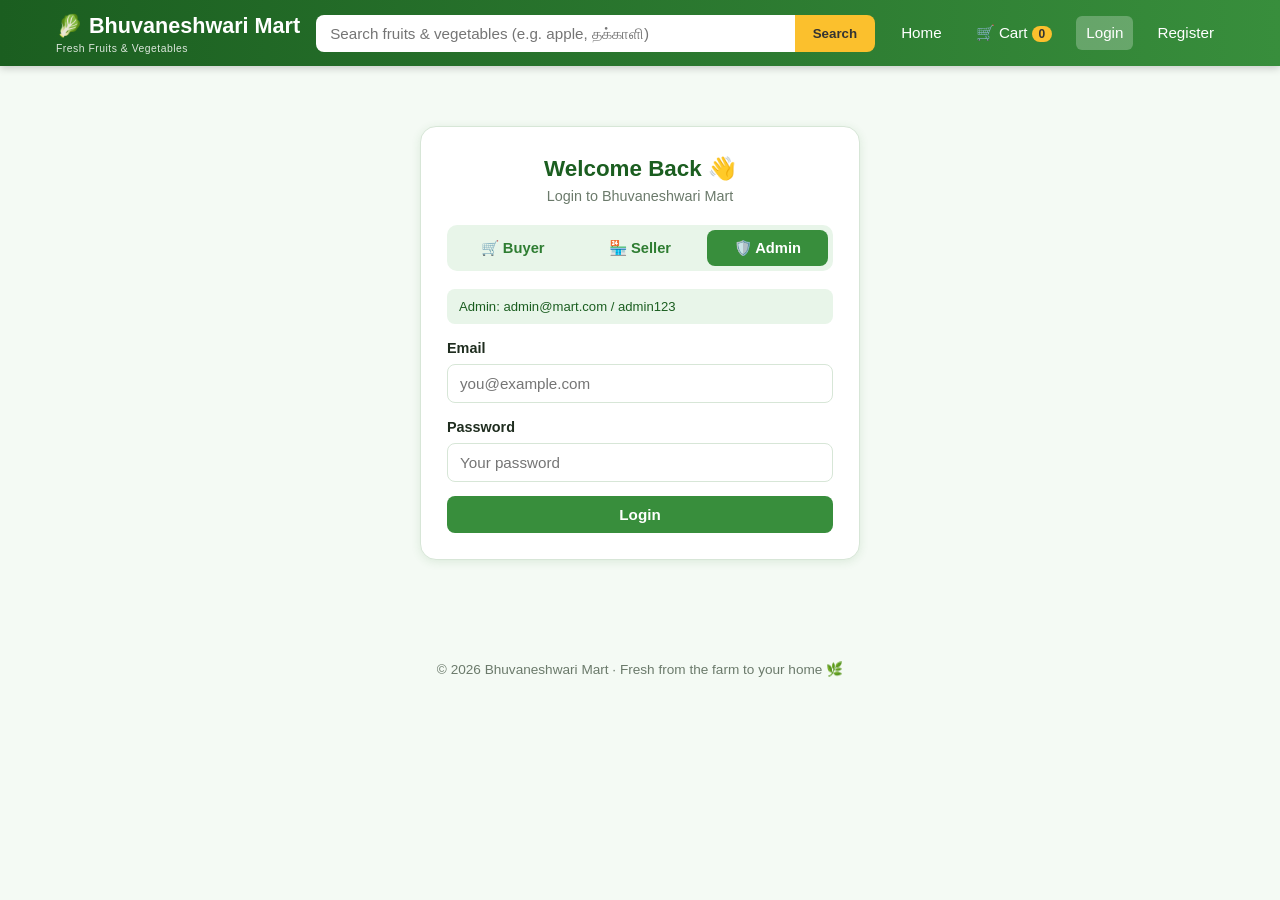
<file: src/main/resources/static/admin.html>
<!DOCTYPE html>
<html lang="en">
<head>
  <meta charset="UTF-8">
  <meta name="viewport" content="width=device-width, initial-scale=1.0">
  <title>Admin Panel - Bhuvaneshwari Mart</title>
  <link rel="stylesheet" href="css/style.css">
</head>
<body>
  <header id="navbar"></header>

  <main class="container">
    <h1 class="section-title">🛡️ Admin Panel</h1>

    <div class="stats" id="adminStats"></div>

    <div class="tabs" id="adminTabs" style="max-width:520px">
      <button class="tab active" data-tab="users">👥 Users</button>
      <button class="tab" data-tab="products">🥬 Products</button>
      <button class="tab" data-tab="orders">🧾 Orders</button>
    </div>

    <section class="panel">
      <div class="table-wrap" id="adminContent"></div>
    </section>
  </main>

  <footer class="footer" id="footer"></footer>

  <script src="js/common.js"></script>
  <script src="js/admin.js"></script>
</body>
</html>
</file>
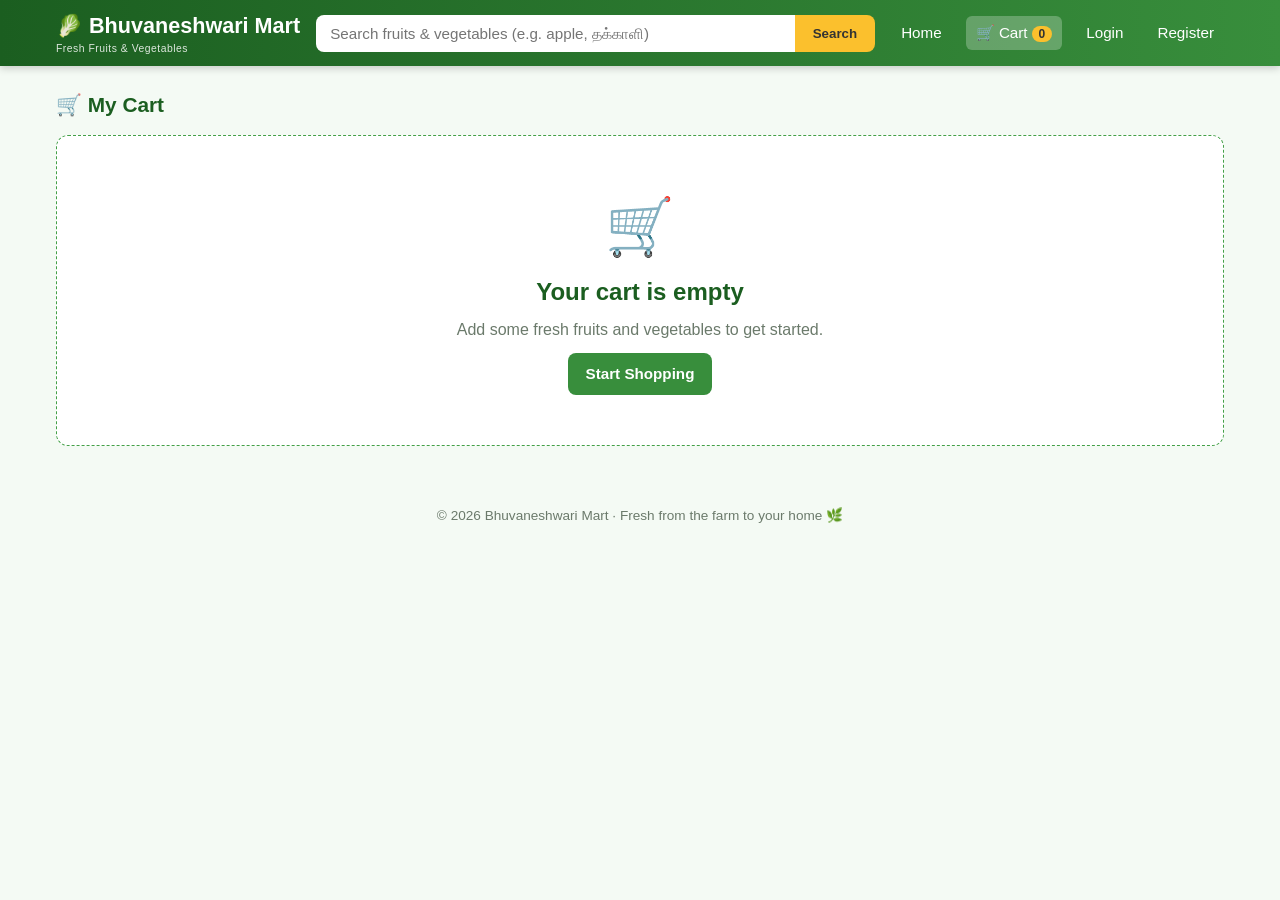
<file: src/main/resources/static/cart.html>
<!DOCTYPE html>
<html lang="en">
<head>
  <meta charset="UTF-8">
  <meta name="viewport" content="width=device-width, initial-scale=1.0">
  <title>My Cart - Bhuvaneshwari Mart</title>
  <link rel="stylesheet" href="css/style.css">
</head>
<body>
  <header id="navbar"></header>

  <main class="container">
    <h1 class="section-title">🛒 My Cart</h1>
    <div id="cartArea"></div>
  </main>

  <!-- Order success popup -->
  <div class="modal-bg" id="successModal">
    <div class="modal">
      <div class="tick">✓</div>
      <h2>Order Successfully Placed!</h2>
      <p id="successText">Thank you for shopping with us.</p>
      <p><strong id="successOrderId"></strong></p>
      <div class="btns">
        <a href="orders.html" class="btn">View My Orders</a>
        <a href="index.html" class="btn btn-outline">Continue Shopping</a>
      </div>
    </div>
  </div>

  <footer class="footer" id="footer"></footer>

  <script src="js/common.js"></script>
  <script src="js/cart.js"></script>
</body>
</html>
</file>
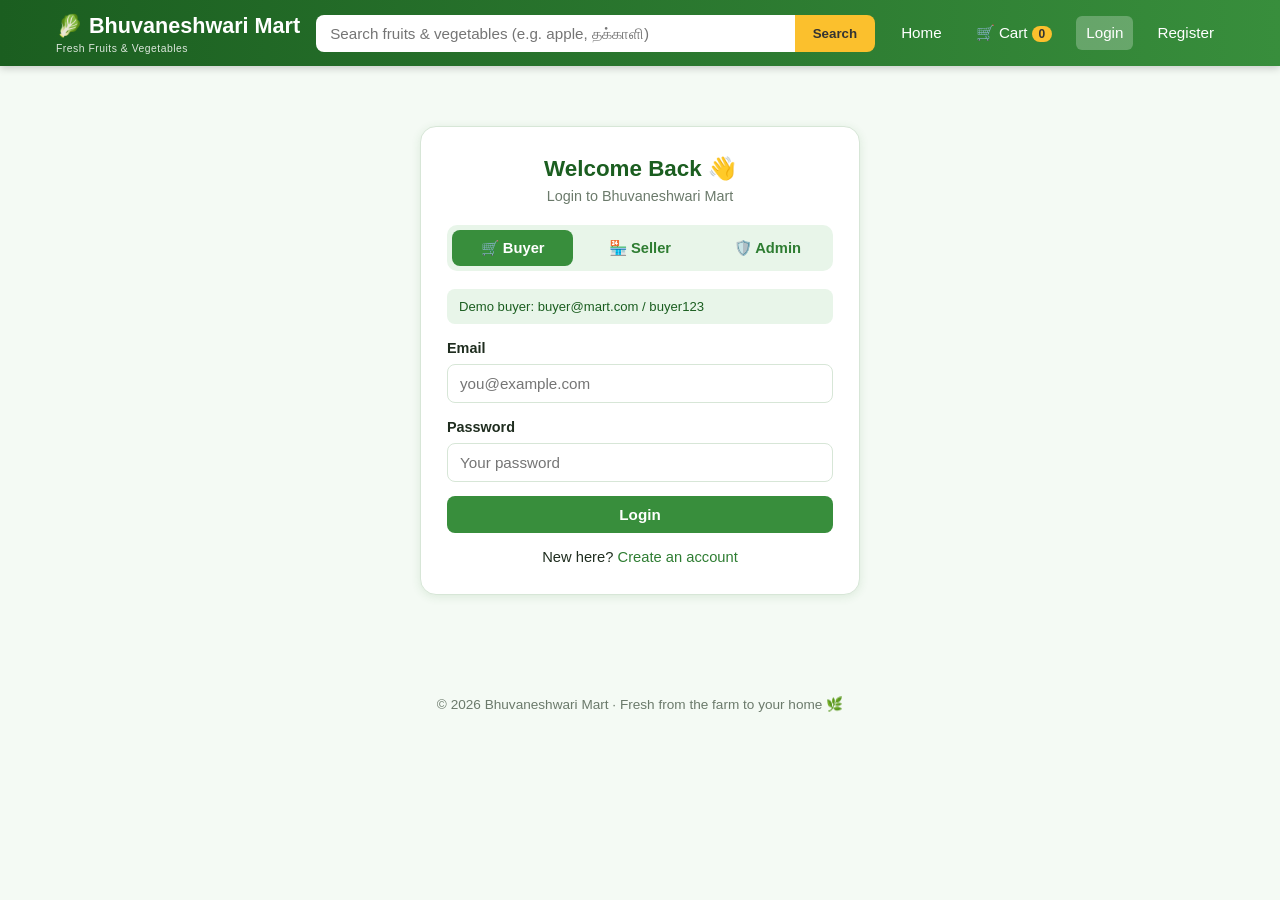
<file: src/main/resources/static/login.html>
<!DOCTYPE html>
<html lang="en">
<head>
  <meta charset="UTF-8">
  <meta name="viewport" content="width=device-width, initial-scale=1.0">
  <title>Login - Bhuvaneshwari Mart</title>
  <link rel="stylesheet" href="css/style.css">
</head>
<body>
  <header id="navbar"></header>

  <main class="container">
    <div class="auth-wrap">
      <div class="auth-box">
        <h1>Welcome Back 👋</h1>
        <p class="sub">Login to Bhuvaneshwari Mart</p>

        <div class="tabs" id="roleTabs">
          <button type="button" class="tab active" data-role="BUYER">🛒 Buyer</button>
          <button type="button" class="tab" data-role="SELLER">🏪 Seller</button>
          <button type="button" class="tab" data-role="ADMIN">🛡️ Admin</button>
        </div>

        <div class="demo-hint" id="demoHint"></div>
        <div class="error-msg" id="errorMsg"></div>

        <form id="loginForm">
          <div class="form-group">
            <label for="email">Email</label>
            <input type="email" id="email" placeholder="you@example.com" required>
          </div>
          <div class="form-group">
            <label for="password">Password</label>
            <input type="password" id="password" placeholder="Your password" required>
          </div>
          <button type="submit" class="btn btn-block" id="loginBtn">Login</button>
        </form>

        <div class="auth-foot" id="registerLink">
          New here? <a href="register.html">Create an account</a>
        </div>
      </div>
    </div>
  </main>

  <footer class="footer" id="footer"></footer>

  <script src="js/common.js"></script>
  <script src="js/login.js"></script>
</body>
</html>
</file>
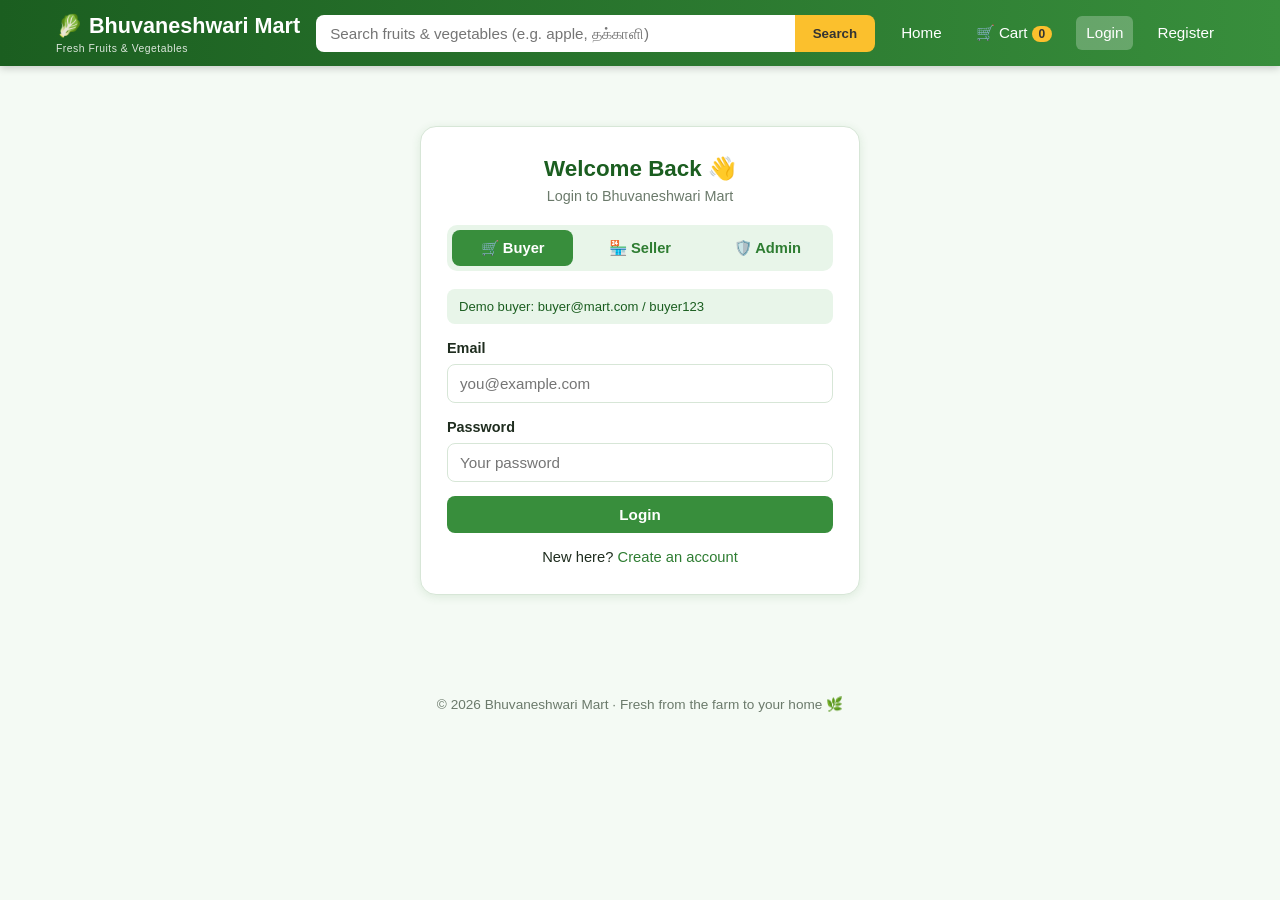
<file: src/main/resources/static/orders.html>
<!DOCTYPE html>
<html lang="en">
<head>
  <meta charset="UTF-8">
  <meta name="viewport" content="width=device-width, initial-scale=1.0">
  <title>My Orders - Bhuvaneshwari Mart</title>
  <link rel="stylesheet" href="css/style.css">
</head>
<body>
  <header id="navbar"></header>

  <main class="container">
    <h1 class="section-title">📦 My Orders</h1>
    <div id="ordersArea"></div>
  </main>

  <footer class="footer" id="footer"></footer>

  <script src="js/common.js"></script>
  <script src="js/orders.js"></script>
</body>
</html>
</file>
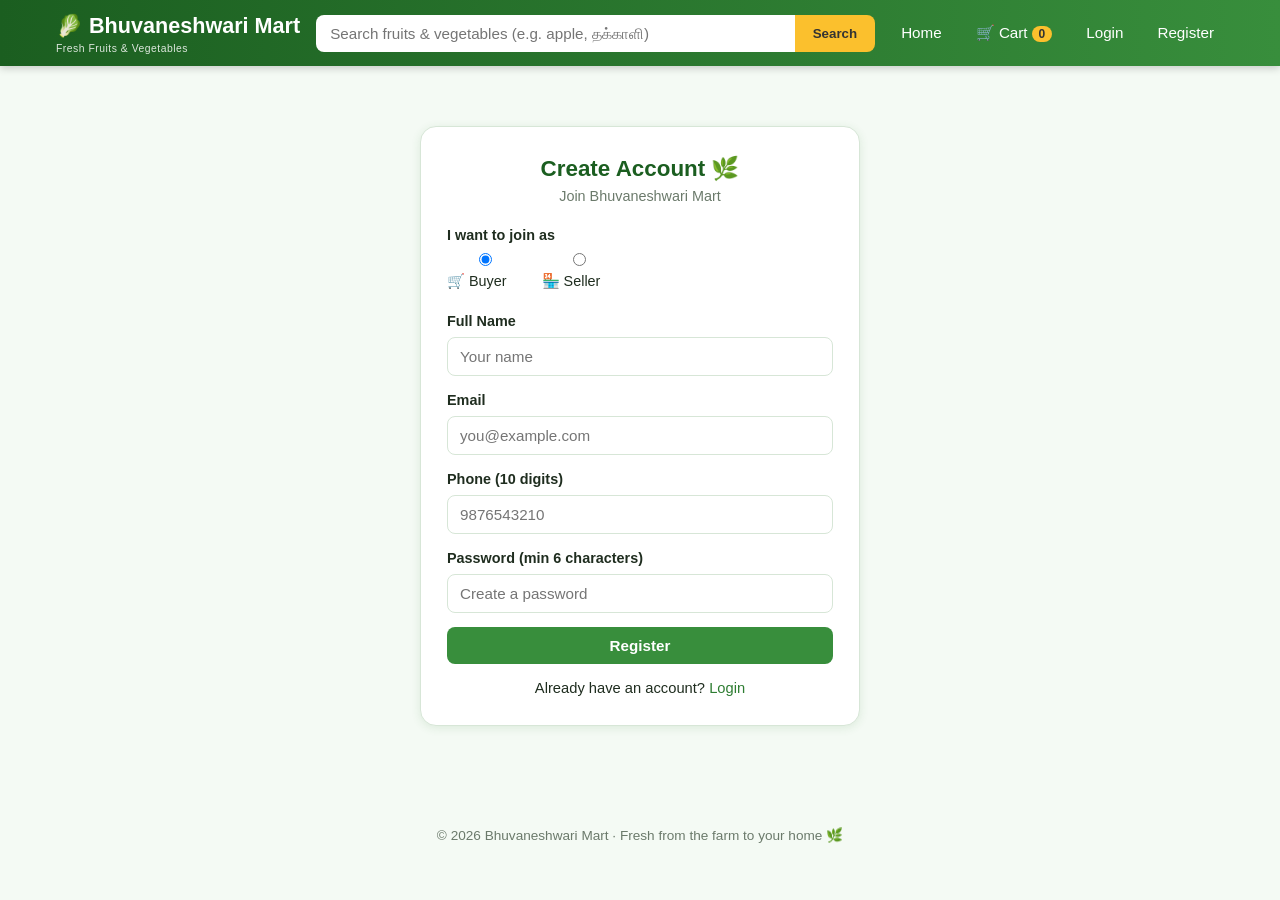
<file: src/main/resources/static/register.html>
<!DOCTYPE html>
<html lang="en">
<head>
  <meta charset="UTF-8">
  <meta name="viewport" content="width=device-width, initial-scale=1.0">
  <title>Register - Bhuvaneshwari Mart</title>
  <link rel="stylesheet" href="css/style.css">
</head>
<body>
  <header id="navbar"></header>

  <main class="container">
    <div class="auth-wrap">
      <div class="auth-box">
        <h1>Create Account 🌿</h1>
        <p class="sub">Join Bhuvaneshwari Mart</p>

        <div class="error-msg" id="errorMsg"></div>

        <form id="registerForm">
          <div class="form-group">
            <label>I want to join as</label>
            <div class="radio-row">
              <label><input type="radio" name="role" value="BUYER" checked> 🛒 Buyer</label>
              <label><input type="radio" name="role" value="SELLER"> 🏪 Seller</label>
            </div>
          </div>
          <div class="form-group">
            <label for="name">Full Name</label>
            <input type="text" id="name" placeholder="Your name" required>
          </div>
          <div class="form-group">
            <label for="email">Email</label>
            <input type="email" id="email" placeholder="you@example.com" required>
          </div>
          <div class="form-group">
            <label for="phone">Phone (10 digits)</label>
            <input type="tel" id="phone" placeholder="9876543210" pattern="[0-9]{10}" maxlength="10" required>
          </div>
          <div class="form-group">
            <label for="password">Password (min 6 characters)</label>
            <input type="password" id="password" placeholder="Create a password" minlength="6" required>
          </div>
          <button type="submit" class="btn btn-block" id="regBtn">Register</button>
        </form>

        <div class="auth-foot">Already have an account? <a href="login.html">Login</a></div>
      </div>
    </div>
  </main>

  <footer class="footer" id="footer"></footer>

  <script src="js/common.js"></script>
  <script src="js/register.js"></script>
</body>
</html>
</file>
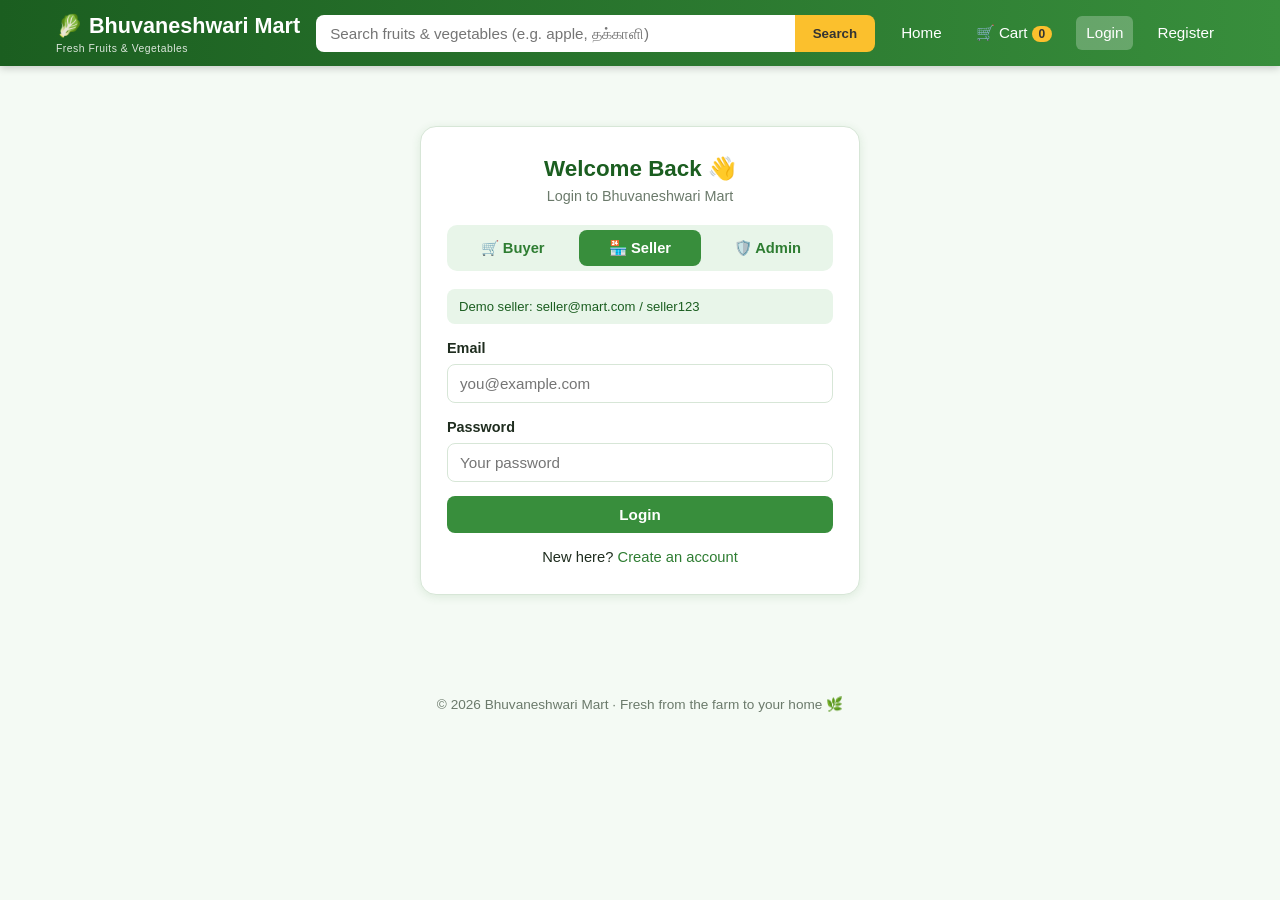
<file: src/main/resources/static/seller.html>
<!DOCTYPE html>
<html lang="en">
<head>
  <meta charset="UTF-8">
  <meta name="viewport" content="width=device-width, initial-scale=1.0">
  <title>Seller Dashboard - Bhuvaneshwari Mart</title>
  <link rel="stylesheet" href="css/style.css">
</head>
<body>
  <header id="navbar"></header>

  <main class="container">
    <h1 class="section-title">🏪 Seller Dashboard</h1>

    <div class="stats" id="sellerStats"></div>

    <!-- Add / Edit product -->
    <section class="panel">
      <h2 id="formTitle">➕ Add New Product</h2>
      <form id="productForm">
        <div class="form-row">
          <div class="form-group">
            <label for="pName">Product Name (English)</label>
            <input type="text" id="pName" placeholder="e.g. Apple" required>
          </div>
          <div class="form-group">
            <label for="pTamil">Tamil Name (optional)</label>
            <input type="text" id="pTamil" placeholder="e.g. ஆப்பிள்">
          </div>
          <div class="form-group">
            <label for="pCategory">Category</label>
            <select id="pCategory" required>
              <option value="Fruits">Fruits</option>
              <option value="Vegetables">Vegetables</option>
            </select>
          </div>
        </div>
        <div class="form-row">
          <div class="form-group">
            <label for="pPrice">Price (₹)</label>
            <input type="number" id="pPrice" min="1" step="0.5" placeholder="e.g. 120" required>
          </div>
          <div class="form-group">
            <label for="pUnit">Unit</label>
            <input type="text" id="pUnit" list="unitList" placeholder="kg / piece / dozen" value="kg" required>
            <datalist id="unitList">
              <option value="kg"></option>
              <option value="piece"></option>
              <option value="dozen"></option>
              <option value="bunch"></option>
              <option value="box"></option>
              <option value="pack"></option>
            </datalist>
          </div>
          <div class="form-group">
            <label for="pStock">Stock Quantity</label>
            <input type="number" id="pStock" min="0" step="1" placeholder="e.g. 100" required>
          </div>
          <div class="form-group">
            <label for="pEmoji">Emoji Icon</label>
            <input type="text" id="pEmoji" maxlength="8" placeholder="🍎">
          </div>
        </div>
        <div class="form-group">
          <label for="pDesc">Description (optional)</label>
          <input type="text" id="pDesc" maxlength="500" placeholder="Short description">
        </div>
        <button type="submit" class="btn" id="saveBtn">Add Product</button>
        <button type="button" class="btn btn-outline" id="cancelEditBtn" style="display:none">Cancel Edit</button>
      </form>
    </section>

    <!-- My products -->
    <section class="panel">
      <h2>📋 My Products</h2>
      <div class="form-group" style="max-width:320px">
        <input type="text" id="productFilter" placeholder="Filter my products by name...">
      </div>
      <div class="table-wrap" id="myProducts"></div>
    </section>

    <!-- Orders for my products -->
    <section class="panel">
      <h2>🧾 Orders for My Products</h2>
      <div class="table-wrap" id="sellerOrders"></div>
    </section>
  </main>

  <footer class="footer" id="footer"></footer>

  <script src="js/common.js"></script>
  <script src="js/seller.js"></script>
</body>
</html>
</file>
<file: src/main/resources/static/css/style.css>
/* ===========================================================
   Bhuvaneshwari Mart - Green & White theme
   =========================================================== */
:root {
  --green-900: #1b5e20;
  --green-700: #2e7d32;
  --green-600: #388e3c;
  --green-500: #43a047;
  --green-100: #e8f5e9;
  --green-50: #f4faf4;
  --white: #ffffff;
  --text: #1f2d1f;
  --muted: #6b7a6b;
  --border: #d7e6d7;
  --danger: #d32f2f;
  --warn: #ef6c00;
  --shadow: 0 2px 10px rgba(46, 125, 50, 0.12);
  --radius: 12px;
}

* { box-sizing: border-box; margin: 0; padding: 0; }

body {
  font-family: 'Segoe UI', Roboto, Arial, sans-serif;
  background: var(--green-50);
  color: var(--text);
  min-height: 100vh;
  line-height: 1.45;
}

a { color: var(--green-700); text-decoration: none; }
a:hover { text-decoration: underline; }

.container { max-width: 1200px; margin: 0 auto; padding: 20px 16px 40px; }

/* ---------- Navbar ---------- */
.navbar {
  background: linear-gradient(90deg, var(--green-900), var(--green-600));
  color: var(--white);
  position: sticky;
  top: 0;
  z-index: 50;
  box-shadow: 0 2px 8px rgba(0, 0, 0, 0.2);
}
.nav-inner {
  max-width: 1200px;
  margin: 0 auto;
  padding: 10px 16px;
  display: flex;
  align-items: center;
  gap: 16px;
  flex-wrap: wrap;
}
.logo { color: var(--white); font-size: 1.35rem; font-weight: 700; white-space: nowrap; }
.logo:hover { text-decoration: none; }
.logo small { display: block; font-size: 0.65rem; font-weight: 400; opacity: 0.85; letter-spacing: 0.5px; }
.search-form { flex: 1; min-width: 220px; display: flex; }
.search-form input {
  flex: 1;
  padding: 10px 14px;
  border: none;
  border-radius: 8px 0 0 8px;
  font-size: 0.95rem;
  outline: none;
}
.search-form button {
  padding: 0 18px;
  border: none;
  background: #fbc02d;
  color: #333;
  font-weight: 700;
  border-radius: 0 8px 8px 0;
  cursor: pointer;
}
.nav-links { display: flex; align-items: center; gap: 14px; flex-wrap: wrap; }
.nav-links a, .nav-links button.linkbtn {
  color: var(--white);
  background: none;
  border: none;
  font-size: 0.95rem;
  cursor: pointer;
  padding: 6px 10px;
  border-radius: 6px;
  font-family: inherit;
}
.nav-links a:hover, .nav-links button.linkbtn:hover { background: rgba(255, 255, 255, 0.18); text-decoration: none; }
.nav-links .active { background: rgba(255, 255, 255, 0.25); }
.cart-badge {
  background: #fbc02d;
  color: #333;
  border-radius: 10px;
  padding: 1px 7px;
  font-size: 0.75rem;
  font-weight: 700;
  margin-left: 4px;
}
.nav-user { font-size: 0.85rem; opacity: 0.95; }

/* ---------- Hero ---------- */
.hero {
  background: linear-gradient(120deg, var(--green-100), var(--white));
  border: 1px solid var(--border);
  border-radius: var(--radius);
  padding: 22px 24px;
  margin-bottom: 18px;
  display: flex;
  justify-content: space-between;
  align-items: center;
  gap: 16px;
  flex-wrap: wrap;
}
.hero h1 { color: var(--green-900); font-size: 1.6rem; }
.hero p { color: var(--muted); margin-top: 4px; }
.hero .emoji-row { font-size: 2.2rem; letter-spacing: 6px; }

/* ---------- Chips ---------- */
.chips { display: flex; gap: 10px; flex-wrap: wrap; margin-bottom: 16px; }
.chip {
  padding: 8px 18px;
  border-radius: 20px;
  border: 1px solid var(--green-500);
  background: var(--white);
  color: var(--green-700);
  cursor: pointer;
  font-weight: 600;
  font-family: inherit;
  font-size: 0.92rem;
}
.chip.active, .chip:hover { background: var(--green-600); color: var(--white); }

.result-info { color: var(--muted); margin-bottom: 12px; font-size: 0.92rem; }

/* ---------- Product grid ---------- */
.grid { display: grid; grid-template-columns: repeat(auto-fill, minmax(210px, 1fr)); gap: 16px; }
.card {
  background: var(--white);
  border: 1px solid var(--border);
  border-radius: var(--radius);
  box-shadow: var(--shadow);
  padding: 16px;
  display: flex;
  flex-direction: column;
  transition: transform 0.15s;
}
.card:hover { transform: translateY(-3px); }
.pimg {
  font-size: 3.6rem;
  text-align: center;
  background: var(--green-100);
  border-radius: 10px;
  padding: 14px 0;
  margin-bottom: 10px;
}
.pname { font-weight: 700; font-size: 1.02rem; }
.ptamil { color: var(--green-700); font-size: 0.85rem; }
.pdesc { color: var(--muted); font-size: 0.8rem; margin: 4px 0; flex: 1; }
.pprice { font-size: 1.15rem; font-weight: 700; color: var(--green-900); margin: 6px 0; }
.pprice small { font-weight: 400; color: var(--muted); font-size: 0.8rem; }
.stock-low { color: var(--warn); font-size: 0.78rem; }
.stock-out { color: var(--danger); font-size: 0.78rem; font-weight: 600; }
.badge-cat {
  display: inline-block;
  font-size: 0.7rem;
  background: var(--green-100);
  color: var(--green-700);
  padding: 2px 8px;
  border-radius: 10px;
  margin-bottom: 6px;
  align-self: flex-start;
}

/* ---------- Buttons ---------- */
.btn {
  display: inline-block;
  padding: 10px 18px;
  border: none;
  border-radius: 8px;
  background: var(--green-600);
  color: var(--white);
  font-weight: 600;
  font-size: 0.95rem;
  cursor: pointer;
  font-family: inherit;
  text-align: center;
}
.btn:hover { background: var(--green-700); text-decoration: none; }
.btn:disabled { background: #b0bdb0; cursor: not-allowed; }
.btn-block { width: 100%; }
.btn-outline { background: var(--white); color: var(--green-700); border: 1px solid var(--green-600); }
.btn-outline:hover { background: var(--green-100); }
.btn-danger { background: var(--danger); }
.btn-danger:hover { background: #b71c1c; }
.btn-sm { padding: 5px 12px; font-size: 0.82rem; }

.stepper { display: flex; align-items: center; justify-content: space-between; border: 1px solid var(--green-600); border-radius: 8px; overflow: hidden; }
.stepper button { background: var(--green-600); color: var(--white); border: none; width: 40px; height: 38px; font-size: 1.2rem; cursor: pointer; }
.stepper button:hover { background: var(--green-700); }
.stepper span { flex: 1; text-align: center; font-weight: 700; }

/* ---------- Empty / no results ---------- */
.empty {
  text-align: center;
  background: var(--white);
  border: 1px dashed var(--green-500);
  border-radius: var(--radius);
  padding: 50px 20px;
  color: var(--muted);
}
.empty .big { font-size: 3.5rem; }
.empty h2 { color: var(--green-900); margin: 8px 0; }

/* ---------- Panels / forms ---------- */
.panel {
  background: var(--white);
  border: 1px solid var(--border);
  border-radius: var(--radius);
  box-shadow: var(--shadow);
  padding: 20px;
  margin-bottom: 20px;
}
.panel h2 { color: var(--green-900); margin-bottom: 14px; font-size: 1.2rem; }

.form-group { margin-bottom: 14px; }
.form-group label { display: block; font-weight: 600; margin-bottom: 5px; font-size: 0.9rem; }
.form-group input, .form-group select, .form-group textarea {
  width: 100%;
  padding: 10px 12px;
  border: 1px solid var(--border);
  border-radius: 8px;
  font-size: 0.95rem;
  font-family: inherit;
  background: var(--white);
}
.form-group input:focus, .form-group select:focus, .form-group textarea:focus {
  outline: none;
  border-color: var(--green-500);
  box-shadow: 0 0 0 3px rgba(67, 160, 71, 0.18);
}
.form-row { display: grid; grid-template-columns: repeat(auto-fit, minmax(180px, 1fr)); gap: 14px; }
.radio-row { display: flex; gap: 18px; flex-wrap: wrap; }
.radio-row label { font-weight: 500; cursor: pointer; }

/* ---------- Auth pages ---------- */
.auth-wrap { max-width: 440px; margin: 40px auto; }
.auth-box {
  background: var(--white);
  border: 1px solid var(--border);
  border-radius: 16px;
  box-shadow: var(--shadow);
  padding: 26px;
}
.auth-box h1 { text-align: center; color: var(--green-900); font-size: 1.4rem; }
.auth-box .sub { text-align: center; color: var(--muted); margin-bottom: 18px; font-size: 0.9rem; }
.tabs { display: flex; gap: 6px; margin-bottom: 18px; background: var(--green-100); padding: 5px; border-radius: 10px; }
.tab {
  flex: 1;
  padding: 9px;
  border: none;
  background: transparent;
  border-radius: 8px;
  cursor: pointer;
  font-weight: 600;
  color: var(--green-700);
  font-family: inherit;
  font-size: 0.92rem;
}
.tab.active { background: var(--green-600); color: var(--white); }
.demo-hint { background: var(--green-100); border-radius: 8px; padding: 8px 12px; font-size: 0.82rem; color: var(--green-900); margin-bottom: 14px; }
.error-msg { background: #fdecea; color: var(--danger); border-radius: 8px; padding: 9px 12px; margin-bottom: 12px; font-size: 0.9rem; display: none; }
.auth-foot { text-align: center; margin-top: 14px; font-size: 0.92rem; }

/* ---------- Cart ---------- */
.cart-layout { display: grid; grid-template-columns: 1fr 360px; gap: 20px; align-items: start; }
.cart-item { display: flex; align-items: center; gap: 14px; padding: 12px 0; border-bottom: 1px solid var(--border); }
.cart-item:last-child { border-bottom: none; }
.cart-item .ci-img { font-size: 2.2rem; background: var(--green-100); border-radius: 10px; width: 60px; height: 60px; display: flex; align-items: center; justify-content: center; flex-shrink: 0; }
.cart-item .ci-info { flex: 1; }
.cart-item .ci-name { font-weight: 700; }
.cart-item .ci-price { color: var(--muted); font-size: 0.85rem; }
.cart-item .stepper { width: 120px; }
.cart-item .ci-total { width: 90px; text-align: right; font-weight: 700; }
.remove-btn { background: none; border: none; color: var(--danger); cursor: pointer; font-size: 1.2rem; }
.summary-row { display: flex; justify-content: space-between; padding: 6px 0; }
.summary-row.total { font-size: 1.2rem; font-weight: 700; color: var(--green-900); border-top: 2px solid var(--green-100); margin-top: 6px; padding-top: 10px; }

/* ---------- Orders ---------- */
.order-card { background: var(--white); border: 1px solid var(--border); border-radius: var(--radius); box-shadow: var(--shadow); margin-bottom: 16px; overflow: hidden; }
.order-head { background: var(--green-100); padding: 12px 16px; display: flex; justify-content: space-between; flex-wrap: wrap; gap: 8px; align-items: center; }
.order-head .oid { font-weight: 700; color: var(--green-900); }
.order-head .odate { color: var(--muted); font-size: 0.85rem; }
.order-body { padding: 14px 16px; }
.order-item { display: flex; justify-content: space-between; padding: 6px 0; border-bottom: 1px dashed var(--border); }
.order-item:last-child { border-bottom: none; }
.order-foot { padding: 12px 16px; border-top: 1px solid var(--border); display: flex; justify-content: space-between; align-items: center; flex-wrap: wrap; gap: 8px; }
.order-meta { color: var(--muted); font-size: 0.85rem; margin-top: 8px; }

.status { display: inline-block; padding: 3px 12px; border-radius: 12px; font-size: 0.78rem; font-weight: 700; }
.status.PLACED { background: #e3f2fd; color: #1565c0; }
.status.CONFIRMED { background: #ede7f6; color: #4527a0; }
.status.PACKED { background: #fff8e1; color: #f57f17; }
.status.OUT_FOR_DELIVERY { background: #fff3e0; color: #e65100; }
.status.DELIVERED { background: #e8f5e9; color: #1b5e20; }
.status.CANCELLED { background: #fdecea; color: #c62828; }

/* ---------- Tables ---------- */
.table-wrap { overflow-x: auto; }
table { width: 100%; border-collapse: collapse; font-size: 0.9rem; }
th { background: var(--green-600); color: var(--white); text-align: left; padding: 10px; white-space: nowrap; }
td { padding: 9px 10px; border-bottom: 1px solid var(--border); vertical-align: middle; }
tr:hover td { background: var(--green-50); }
td select { padding: 5px; border-radius: 6px; border: 1px solid var(--border); font-family: inherit; }

/* ---------- Stats ---------- */
.stats { display: grid; grid-template-columns: repeat(auto-fit, minmax(160px, 1fr)); gap: 14px; margin-bottom: 20px; }
.stat { background: var(--white); border: 1px solid var(--border); border-left: 5px solid var(--green-600); border-radius: var(--radius); padding: 14px 16px; box-shadow: var(--shadow); }
.stat .num { font-size: 1.6rem; font-weight: 700; color: var(--green-900); }
.stat .lbl { color: var(--muted); font-size: 0.85rem; }

/* ---------- Modal ---------- */
.modal-bg { position: fixed; inset: 0; background: rgba(0, 0, 0, 0.5); display: none; align-items: center; justify-content: center; z-index: 100; padding: 16px; }
.modal-bg.show { display: flex; }
.modal { background: var(--white); border-radius: 18px; padding: 32px 28px; max-width: 420px; width: 100%; text-align: center; animation: pop 0.25s ease-out; }
.modal .tick { width: 84px; height: 84px; border-radius: 50%; background: var(--green-500); color: var(--white); font-size: 3rem; display: flex; align-items: center; justify-content: center; margin: 0 auto 14px; }
.modal h2 { color: var(--green-900); margin-bottom: 6px; }
.modal p { color: var(--muted); margin-bottom: 4px; }
.modal .btns { display: flex; gap: 10px; margin-top: 20px; justify-content: center; flex-wrap: wrap; }
@keyframes pop { from { transform: scale(0.85); opacity: 0; } to { transform: scale(1); opacity: 1; } }

/* ---------- Toast ---------- */
.toast-box { position: fixed; bottom: 20px; right: 20px; z-index: 200; display: flex; flex-direction: column; gap: 8px; }
.toast { background: var(--green-700); color: var(--white); padding: 11px 18px; border-radius: 8px; box-shadow: 0 4px 12px rgba(0, 0, 0, 0.25); animation: pop 0.2s ease-out; max-width: 320px; }
.toast.error { background: var(--danger); }

.footer { text-align: center; color: var(--muted); font-size: 0.85rem; padding: 20px 0 30px; }

.section-title { color: var(--green-900); margin: 4px 0 14px; font-size: 1.3rem; }
.muted { color: var(--muted); }
.mt { margin-top: 12px; }

@media (max-width: 800px) {
  .cart-layout { grid-template-columns: 1fr; }
  .cart-item { flex-wrap: wrap; }
  .nav-inner { gap: 10px; }
  .search-form { order: 3; flex-basis: 100%; }
}
</file>
